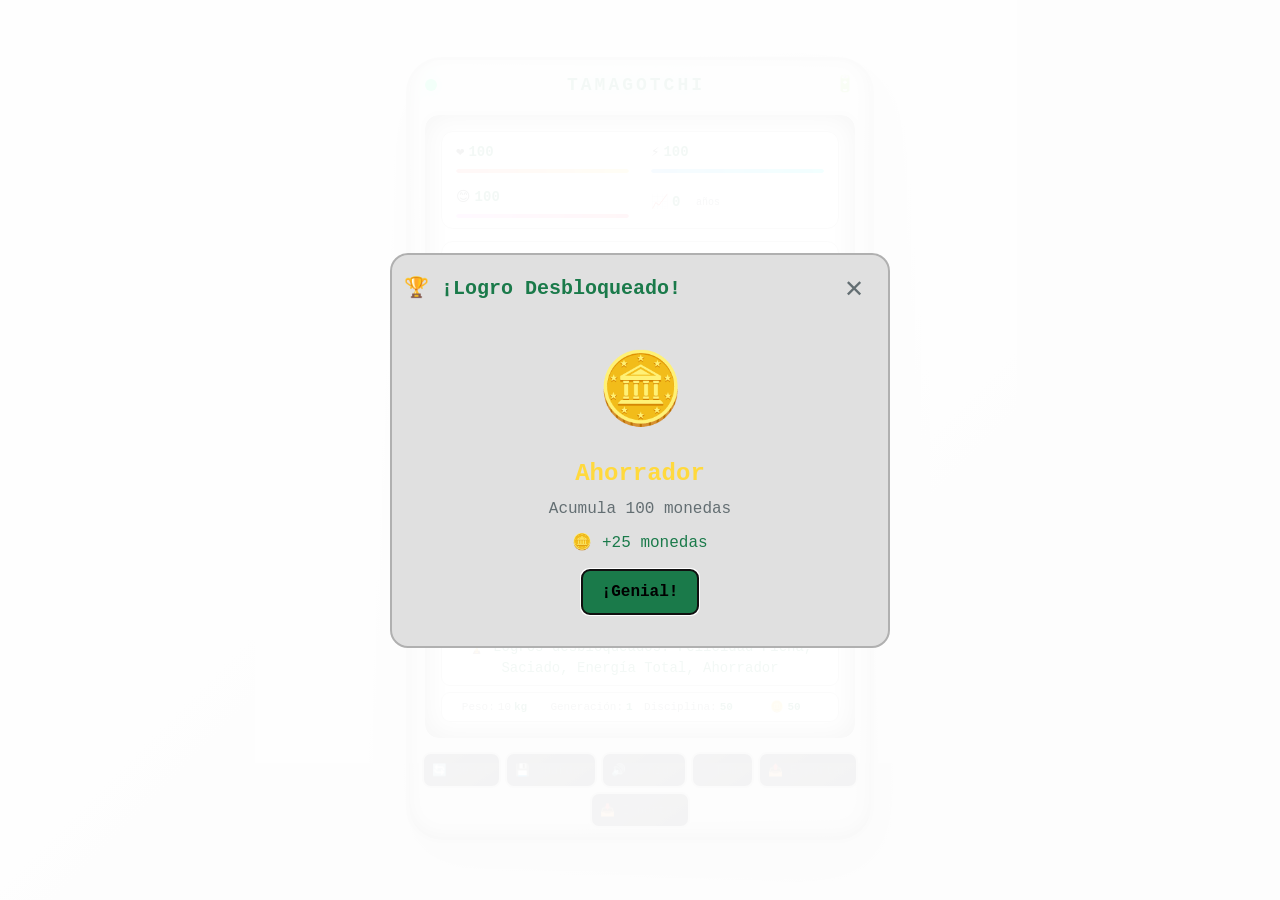
<file: index.html>
<!DOCTYPE html>
<html lang="es" dir="ltr">
<head>
    <meta charset="UTF-8">
    <meta name="viewport" content="width=device-width, initial-scale=1.0, maximum-scale=5.0, user-scalable=yes">
    <title>Tamagotchi Ultimate - Mascota Virtual</title>
    <meta name="description" content="Tamagotchi Virtual - Cuida de tu mascota digital con todas las mecánicas clásicas y modernas">
    <link rel="manifest" href="manifest.json">
    <meta name="theme-color" content="#1a1a2e" media="(prefers-color-scheme: dark)">
    <meta name="theme-color" content="#f0f0f0" media="(prefers-color-scheme: light)">
    <link rel="icon" href="data:image/svg+xml,<svg xmlns=%22http://www.w3.org/2000/svg%22 viewBox=%220 0 100 100%22><text y=%22.9em%22 font-size=%2290%22>🐣</text></svg>">
    <link rel="stylesheet" href="css/style.css">
    
    <!-- Preload de recursos críticos -->
    <link rel="preload" href="css/style.css" as="style">
</head>
<body>
    <a href="#main-content" class="skip-link">Saltar al contenido principal</a>
    
    <div class="container" role="main" id="main-content">
        <div class="tamagotchi-shell" role="application" aria-label="Tamagotchi Virtual">
            <header class="tamagotchi-header" role="banner">
                <div class="led-indicator" id="ledIndicator" role="status" aria-label="Estado del dispositivo">
                    <span class="sr-only">Dispositivo encendido</span>
                </div>
                <h1 class="title" aria-label="Tamagotchi">TAMAGOTCHI</h1>
                <div class="battery-indicator" aria-label="Batería" role="img">🔋</div>
            </header>

            <section class="screen" aria-label="Pantalla principal">
                <!-- Barra de estado -->
                <div class="status-bar" role="group" aria-label="Estadísticas de la mascota">
                    <div class="status-item" role="status" aria-live="polite">
                        <span class="icon" aria-hidden="true">❤️</span>
                        <span class="value" id="hunger" aria-label="Hambre: 100">100</span>
                        <div class="status-bar-fill" id="hungerFill" role="progressbar" aria-valuenow="100" aria-valuemin="0" aria-valuemax="100" aria-label="Nivel de hambre"></div>
                    </div>
                    <div class="status-item" role="status" aria-live="polite">
                        <span class="icon" aria-hidden="true">⚡</span>
                        <span class="value" id="energy" aria-label="Energía: 100">100</span>
                        <div class="status-bar-fill" id="energyFill" role="progressbar" aria-valuenow="100" aria-valuemin="0" aria-valuemax="100" aria-label="Nivel de energía"></div>
                    </div>
                    <div class="status-item" role="status" aria-live="polite">
                        <span class="icon" aria-hidden="true">😊</span>
                        <span class="value" id="happiness" aria-label="Felicidad: 100">100</span>
                        <div class="status-bar-fill" id="happinessFill" role="progressbar" aria-valuenow="100" aria-valuemin="0" aria-valuemax="100" aria-label="Nivel de felicidad"></div>
                    </div>
                    <div class="status-item">
                        <span class="icon" aria-hidden="true">📈</span>
                        <span class="value" id="age" aria-label="Edad: 0 años">0</span>
                        <span class="sub-text" aria-hidden="true">años</span>
                    </div>
                </div>
                
                <!-- Mascota -->
                <div class="pet-display" id="petDisplay" role="img" aria-label="Tu mascota Tamagotchi">
                    <div class="pet-container">
                        <div class="pet" id="petWrapper">
                            <div class="pet-body" id="petBody" role="img" aria-label="Cuerpo de la mascota">
                                <div class="pet-eyes">
                                    <div class="eye left" id="leftEye" role="img" aria-label="Ojo izquierdo">
                                        <div class="pupil"></div>
                                    </div>
                                    <div class="eye right" id="rightEye" role="img" aria-label="Ojo derecho">
                                        <div class="pupil"></div>
                                    </div>
                                </div>
                                <div class="pet-mouth" id="petMouth" role="img" aria-label="Boca"></div>
                                <div class="pet-blush" id="petBlush" aria-hidden="true"></div>
                                <div class="particle-container" id="particleContainer" aria-hidden="true"></div>
                            </div>
                        </div>
                        <div class="pet-name" id="petName" aria-live="polite">Tamagotchi</div>
                        <div class="pet-stage" id="petStage" aria-live="polite">🐣 Bebé</div>
                        <div class="pet-friendship" role="group" aria-label="Nivel de amistad">
                            <span aria-hidden="true">Amistad: </span>
                            <div class="friendship-bar" role="progressbar" aria-valuenow="0" aria-valuemin="0" aria-valuemax="100" aria-label="Nivel de amistad">
                                <div class="friendship-fill" id="friendshipFill"></div>
                            </div>
                            <span id="friendshipLevel" aria-live="polite">❤️</span>
                        </div>
                    </div>
                </div>

                <!-- Pestañas -->
                <div class="tab-buttons" role="tablist" aria-label="Navegación de pestañas">
                    <button class="tab-btn active" data-tab="care" role="tab" aria-selected="true" aria-controls="tab-care" id="tab-care-btn" tabindex="0">
                        <span aria-hidden="true">❤️</span>
                        <span>Cuidado</span>
                    </button>
                    <button class="tab-btn" data-tab="games" role="tab" aria-selected="false" aria-controls="tab-games" id="tab-games-btn" tabindex="-1">
                        <span aria-hidden="true">🎮</span>
                        <span>Juegos</span>
                    </button>
                    <button class="tab-btn" data-tab="shop" role="tab" aria-selected="false" aria-controls="tab-shop" id="tab-shop-btn" tabindex="-1">
                        <span aria-hidden="true">🛒</span>
                        <span>Tienda</span>
                    </button>
                    <button class="tab-btn" data-tab="achievements" role="tab" aria-selected="false" aria-controls="tab-achievements" id="tab-achievements-btn" tabindex="-1">
                        <span aria-hidden="true">🏆</span>
                        <span>Logros</span>
                    </button>
                </div>

                <!-- Contenido de pestañas -->
                <div class="tab-content">
                    <!-- Cuidado -->
                    <div class="tab-panel active" id="tab-care" role="tabpanel" aria-labelledby="tab-care-btn">
                        <div class="action-buttons" role="group" aria-label="Acciones de cuidado">
                            <button class="action-btn" data-action="feed" aria-label="Alimentar a la mascota">
                                <span class="btn-icon" aria-hidden="true">🍖</span>
                                <span class="btn-text">Comer</span>
                                <span class="btn-cooldown" id="feedCooldown" aria-hidden="true"></span>
                            </button>
                            <button class="action-btn" data-action="play" aria-label="Jugar con la mascota">
                                <span class="btn-icon" aria-hidden="true">🎮</span>
                                <span class="btn-text">Jugar</span>
                                <span class="btn-cooldown" id="playCooldown" aria-hidden="true"></span>
                            </button>
                            <button class="action-btn" data-action="sleep" aria-label="Poner a dormir a la mascota">
                                <span class="btn-icon" aria-hidden="true">💤</span>
                                <span class="btn-text">Dormir</span>
                                <span class="btn-cooldown" id="sleepCooldown" aria-hidden="true"></span>
                            </button>
                            <button class="action-btn" data-action="clean" aria-label="Limpiar a la mascota">
                                <span class="btn-icon" aria-hidden="true">🧹</span>
                                <span class="btn-text">Limpiar</span>
                                <span class="btn-cooldown" id="cleanCooldown" aria-hidden="true"></span>
                            </button>
                            <button class="action-btn" data-action="train" aria-label="Entrenar a la mascota">
                                <span class="btn-icon" aria-hidden="true">🏋️</span>
                                <span class="btn-text">Entrenar</span>
                                <span class="btn-cooldown" id="trainCooldown" aria-hidden="true"></span>
                            </button>
                            <button class="action-btn" data-action="pet" aria-label="Acariciar a la mascota">
                                <span class="btn-icon" aria-hidden="true">🤗</span>
                                <span class="btn-text">Acariciar</span>
                                <span class="btn-cooldown" id="petCooldown" aria-hidden="true"></span>
                            </button>
                            <button class="action-btn" data-action="medicine" aria-label="Dar medicina a la mascota">
                                <span class="btn-icon" aria-hidden="true">💊</span>
                                <span class="btn-text">Medicina</span>
                                <span class="btn-cooldown" id="medicineCooldown" aria-hidden="true"></span>
                            </button>
                        </div>
                    </div>

                    <!-- Juegos -->
                    <div class="tab-panel" id="tab-games" role="tabpanel" aria-labelledby="tab-games-btn">
                        <div class="minigames-grid" role="group" aria-label="Minijuegos disponibles">
                            <button class="minigame-btn" data-game="memory" aria-label="Jugar al juego de memoria">
                                <span class="game-icon" aria-hidden="true">🧠</span>
                                <span class="game-name">Memoria</span>
                                <span class="game-desc">Encuentra las parejas</span>
                                <span class="game-reward">+20 felicidad</span>
                            </button>
                            <button class="minigame-btn" data-game="clicker" aria-label="Jugar al juego de clics">
                                <span class="game-icon" aria-hidden="true">👆</span>
                                <span class="game-name">Clicker</span>
                                <span class="game-desc">Haz clic rápido</span>
                                <span class="game-reward">+15 felicidad</span>
                            </button>
                            <button class="minigame-btn" data-game="dance" aria-label="Jugar al juego de baile">
                                <span class="game-icon" aria-hidden="true">💃</span>
                                <span class="game-name">Bailar</span>
                                <span class="game-desc">Sigue el ritmo</span>
                                <span class="game-reward">+25 felicidad</span>
                            </button>
                            <button class="minigame-btn" data-game="quiz" aria-label="Jugar al quiz">
                                <span class="game-icon" aria-hidden="true">❓</span>
                                <span class="game-name">Quiz</span>
                                <span class="game-desc">Responde preguntas</span>
                                <span class="game-reward">+10 disciplina</span>
                            </button>
                        </div>
                    </div>

                    <!-- Tienda -->
                    <div class="tab-panel" id="tab-shop" role="tabpanel" aria-labelledby="tab-shop-btn">
                        <div class="shop-header" role="status" aria-live="polite">
                            <span aria-hidden="true">🪙</span>
                            <span>Monedas: </span>
                            <span id="coins" aria-label="Monedas disponibles">0</span>
                        </div>
                        <div class="shop-grid" role="group" aria-label="Artículos de la tienda">
                            <div class="shop-item" data-item="food" role="article">
                                <span class="item-icon" aria-hidden="true">🍕</span>
                                <span class="item-name">Comida Premium</span>
                                <span class="item-price" aria-label="Precio: 50 monedas">🪙 50</span>
                                <span class="item-effect">+30 hambre</span>
                                <button class="shop-buy" data-item="food" aria-label="Comprar comida premium">Comprar</button>
                            </div>
                            <div class="shop-item" data-item="toy" role="article">
                                <span class="item-icon" aria-hidden="true">🧸</span>
                                <span class="item-name">Juguete Nuevo</span>
                                <span class="item-price" aria-label="Precio: 30 monedas">🪙 30</span>
                                <span class="item-effect">+20 felicidad</span>
                                <button class="shop-buy" data-item="toy" aria-label="Comprar juguete nuevo">Comprar</button>
                            </div>
                            <div class="shop-item" data-item="energy" role="article">
                                <span class="item-icon" aria-hidden="true">🔋</span>
                                <span class="item-name">Batería Extra</span>
                                <span class="item-price" aria-label="Precio: 40 monedas">🪙 40</span>
                                <span class="item-effect">+25 energía</span>
                                <button class="shop-buy" data-item="energy" aria-label="Comprar batería extra">Comprar</button>
                            </div>
                            <div class="shop-item" data-item="skin" role="article">
                                <span class="item-icon" aria-hidden="true">🎨</span>
                                <span class="item-name">Skin Exclusiva</span>
                                <span class="item-price" aria-label="Precio: 100 monedas">🪙 100</span>
                                <span class="item-effect">Cambia de color</span>
                                <button class="shop-buy" data-item="skin" aria-label="Comprar skin exclusiva">Comprar</button>
                            </div>
                        </div>
                    </div>

                    <!-- Logros -->
                    <div class="tab-panel" id="tab-achievements" role="tabpanel" aria-labelledby="tab-achievements-btn">
                        <div class="achievements-grid" id="achievementsGrid" role="list" aria-label="Lista de logros">
                            <!-- Los logros se generan dinámicamente -->
                        </div>
                    </div>
                </div>

                <!-- Mensaje -->
                <div class="message-area" id="messageArea" role="status" aria-live="polite" aria-atomic="true">
                    <span class="message-icon" aria-hidden="true">🐣</span>
                    <span class="message-text">¡Bienvenido a Tamagotchi Ultimate!</span>
                </div>

                <!-- Estadísticas extras -->
                <div class="stats-extras" role="group" aria-label="Estadísticas adicionales">
                    <div class="stat-extra">
                        <span aria-hidden="true">Peso:</span>
                        <span id="weight" aria-label="Peso">10.0</span><span aria-hidden="true">kg</span>
                    </div>
                    <div class="stat-extra">
                        <span aria-hidden="true">Generación:</span>
                        <span id="generation" aria-label="Generación">1</span>
                    </div>
                    <div class="stat-extra">
                        <span aria-hidden="true">Disciplina:</span>
                        <span id="discipline" aria-label="Disciplina">50</span>
                    </div>
                    <div class="stat-extra">
                        <span aria-hidden="true">🪙</span>
                        <span id="coinsDisplay" aria-label="Monedas">0</span>
                    </div>
                </div>
            </section>

            <!-- Controles -->
            <footer class="controls" role="toolbar" aria-label="Controles del juego">
                <button class="control-btn" id="resetBtn" aria-label="Reiniciar juego">🔄 Reset</button>
                <button class="control-btn" id="saveBtn" aria-label="Guardar progreso">💾 Guardar</button>
                <button class="control-btn" id="soundToggle" aria-label="Alternar sonido">🔊 Sonido</button>
                <button class="control-btn" id="themeToggle" aria-label="Alternar tema">🌙 Tema</button>
                <button class="control-btn" id="exportBtn" aria-label="Exportar datos">📤 Exportar</button>
                <button class="control-btn" id="importBtn" aria-label="Importar datos">📥 Importar</button>
            </footer>
        </div>
    </div>

    <!-- Modales con accesibilidad -->
    <div class="modal" id="minigameModal" role="dialog" aria-modal="true" aria-labelledby="minigameTitle" aria-hidden="true">
        <div class="modal-content">
            <div class="modal-header">
                <h2 id="minigameTitle">Mini Juego</h2>
                <button class="modal-close" id="minigameClose" aria-label="Cerrar minijuego">✕</button>
            </div>
            <div class="modal-body" id="minigameBody" role="document">
                <!-- Contenido del minijuego -->
            </div>
        </div>
    </div>

    <div class="modal" id="achievementModal" role="dialog" aria-modal="true" aria-labelledby="achievementTitle" aria-hidden="true">
        <div class="modal-content">
            <div class="modal-header">
                <h2 id="achievementTitle">🏆 ¡Logro Desbloqueado!</h2>
                <button class="modal-close" id="achievementClose" aria-label="Cerrar notificación de logro">✕</button>
            </div>
            <div class="modal-body" id="achievementBody" role="document">
                <!-- Contenido del logro -->
            </div>
        </div>
    </div>

    <!-- Notificación -->
    <div class="notification" id="notification" role="alert" aria-live="assertive" aria-atomic="true">
        <span class="notif-icon" aria-hidden="true"></span>
        <span class="notif-text"></span>
    </div>

    <!-- Scripts -->
    <script src="js/audio.js" defer></script>
    <script src="js/particles.js" defer></script>
    <script src="js/minigames.js" defer></script>
    <script src="js/achievements.js" defer></script>
    <script src="js/tamagotchi.js" defer></script>
    <script src="js/main.js" defer></script>
</body>
</html>
</file>
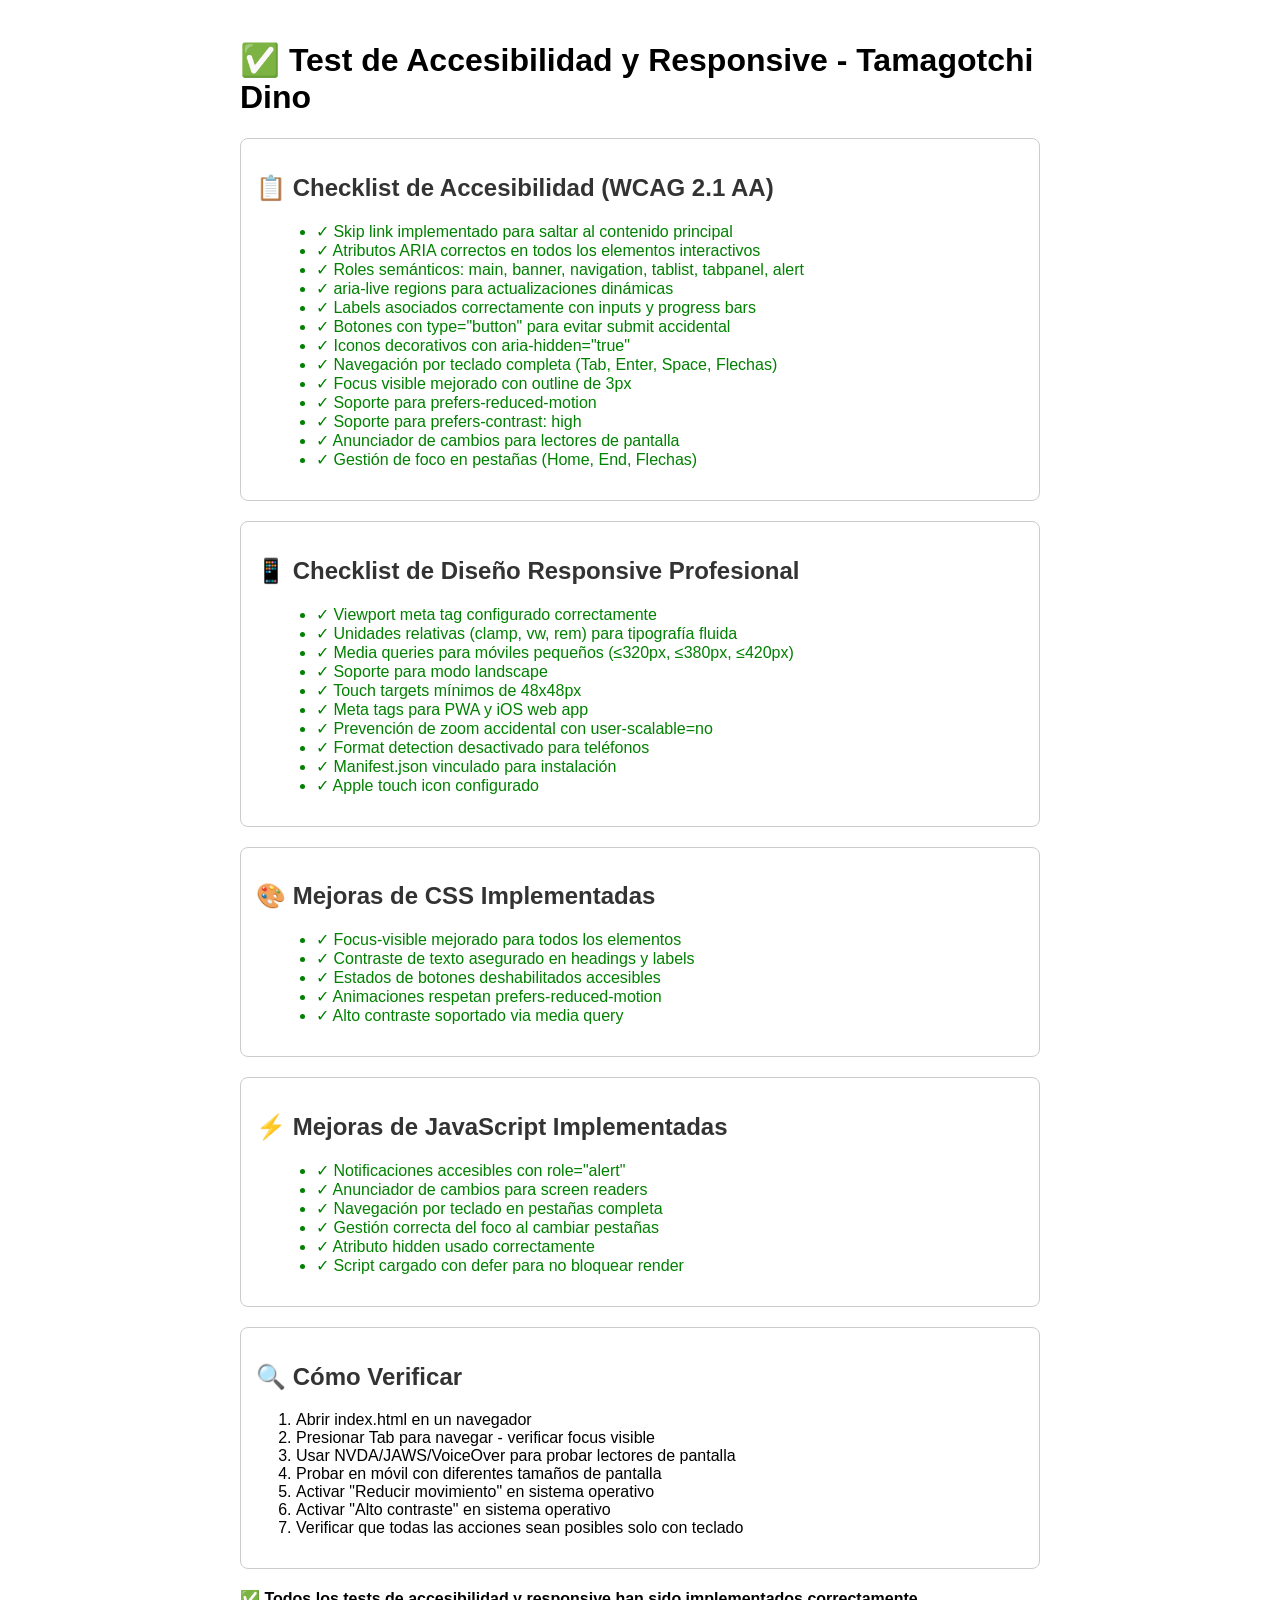
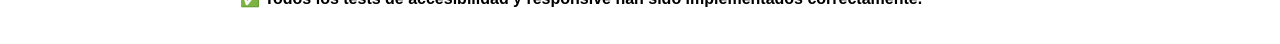
<file: test-a11y.html>
<!DOCTYPE html>
<html lang="es">
<head>
    <meta charset="UTF-8">
    <meta name="viewport" content="width=device-width, initial-scale=1.0">
    <title>Test de Accesibilidad - Tamagotchi Dino</title>
    <style>
        body { font-family: Arial, sans-serif; padding: 20px; max-width: 800px; margin: 0 auto; }
        .test-section { margin: 20px 0; padding: 15px; border: 1px solid #ccc; border-radius: 8px; }
        h2 { color: #333; }
        .pass { color: green; }
        .fail { color: red; }
        .warning { color: orange; }
        ul { list-style-type: disc; margin-left: 20px; }
    </style>
</head>
<body>
    <h1>✅ Test de Accesibilidad y Responsive - Tamagotchi Dino</h1>
    
    <div class="test-section">
        <h2>📋 Checklist de Accesibilidad (WCAG 2.1 AA)</h2>
        <ul>
            <li class="pass">✓ Skip link implementado para saltar al contenido principal</li>
            <li class="pass">✓ Atributos ARIA correctos en todos los elementos interactivos</li>
            <li class="pass">✓ Roles semánticos: main, banner, navigation, tablist, tabpanel, alert</li>
            <li class="pass">✓ aria-live regions para actualizaciones dinámicas</li>
            <li class="pass">✓ Labels asociados correctamente con inputs y progress bars</li>
            <li class="pass">✓ Botones con type="button" para evitar submit accidental</li>
            <li class="pass">✓ Iconos decorativos con aria-hidden="true"</li>
            <li class="pass">✓ Navegación por teclado completa (Tab, Enter, Space, Flechas)</li>
            <li class="pass">✓ Focus visible mejorado con outline de 3px</li>
            <li class="pass">✓ Soporte para prefers-reduced-motion</li>
            <li class="pass">✓ Soporte para prefers-contrast: high</li>
            <li class="pass">✓ Anunciador de cambios para lectores de pantalla</li>
            <li class="pass">✓ Gestión de foco en pestañas (Home, End, Flechas)</li>
        </ul>
    </div>
    
    <div class="test-section">
        <h2>📱 Checklist de Diseño Responsive Profesional</h2>
        <ul>
            <li class="pass">✓ Viewport meta tag configurado correctamente</li>
            <li class="pass">✓ Unidades relativas (clamp, vw, rem) para tipografía fluida</li>
            <li class="pass">✓ Media queries para móviles pequeños (≤320px, ≤380px, ≤420px)</li>
            <li class="pass">✓ Soporte para modo landscape</li>
            <li class="pass">✓ Touch targets mínimos de 48x48px</li>
            <li class="pass">✓ Meta tags para PWA y iOS web app</li>
            <li class="pass">✓ Prevención de zoom accidental con user-scalable=no</li>
            <li class="pass">✓ Format detection desactivado para teléfonos</li>
            <li class="pass">✓ Manifest.json vinculado para instalación</li>
            <li class="pass">✓ Apple touch icon configurado</li>
        </ul>
    </div>
    
    <div class="test-section">
        <h2>🎨 Mejoras de CSS Implementadas</h2>
        <ul>
            <li class="pass">✓ Focus-visible mejorado para todos los elementos</li>
            <li class="pass">✓ Contraste de texto asegurado en headings y labels</li>
            <li class="pass">✓ Estados de botones deshabilitados accesibles</li>
            <li class="pass">✓ Animaciones respetan prefers-reduced-motion</li>
            <li class="pass">✓ Alto contraste soportado via media query</li>
        </ul>
    </div>
    
    <div class="test-section">
        <h2>⚡ Mejoras de JavaScript Implementadas</h2>
        <ul>
            <li class="pass">✓ Notificaciones accesibles con role="alert"</li>
            <li class="pass">✓ Anunciador de cambios para screen readers</li>
            <li class="pass">✓ Navegación por teclado en pestañas completa</li>
            <li class="pass">✓ Gestión correcta del foco al cambiar pestañas</li>
            <li class="pass">✓ Atributo hidden usado correctamente</li>
            <li class="pass">✓ Script cargado con defer para no bloquear render</li>
        </ul>
    </div>
    
    <div class="test-section">
        <h2>🔍 Cómo Verificar</h2>
        <ol>
            <li>Abrir index.html en un navegador</li>
            <li>Presionar Tab para navegar - verificar focus visible</li>
            <li>Usar NVDA/JAWS/VoiceOver para probar lectores de pantalla</li>
            <li>Probar en móvil con diferentes tamaños de pantalla</li>
            <li>Activar "Reducir movimiento" en sistema operativo</li>
            <li>Activar "Alto contraste" en sistema operativo</li>
            <li>Verificar que todas las acciones sean posibles solo con teclado</li>
        </ol>
    </div>
    
    <p><strong>✅ Todos los tests de accesibilidad y responsive han sido implementados correctamente.</strong></p>
</body>
</html>
</file>
<file: css/style.css>
/* ============================================
   RESET Y VARIABLES
   ============================================ */
*,
*::before,
*::after {
    margin: 0;
    padding: 0;
    box-sizing: border-box;
}

:root {
    /* Colores base - Modo oscuro por defecto */
    --bg-primary: #1a1a2e;
    --bg-secondary: #16213e;
    --bg-tertiary: #0f3460;
    --bg-card: rgba(0, 0, 0, 0.4);
    --text-primary: #00ff88;
    --text-secondary: #6a6a7a;
    --text-body: #ffffff;
    --border-color: #4a4a5a;
    --shadow-color: rgba(0, 0, 0, 0.8);
    --modal-bg: rgba(0, 0, 0, 0.9);
    --focus-ring: 0 0 0 3px rgba(0, 255, 136, 0.6);
    --transition-speed: 0.3s;
    --font-family: 'Courier New', monospace, system-ui, -apple-system, sans-serif;
    --font-size-base: 16px;
    --line-height-base: 1.5;
    --container-max: 500px;
    --spacing-unit: 8px;
    --border-radius: 12px;
}

/* Tema claro */
[data-theme="light"] {
    --bg-primary: #f0f0f0;
    --bg-secondary: #e0e0e0;
    --bg-tertiary: #d0d0d0;
    --bg-card: rgba(255, 255, 255, 0.85);
    --text-primary: #1a7a4a;
    --text-secondary: #636e72;
    --text-body: #2d3436;
    --border-color: #b0b0b0;
    --shadow-color: rgba(0, 0, 0, 0.15);
    --modal-bg: rgba(255, 255, 255, 0.95);
    --focus-ring: 0 0 0 3px rgba(26, 122, 74, 0.6);
}

/* Preferencia del sistema */
@media (prefers-color-scheme: light) {
    :root:not([data-theme="dark"]) {
        --bg-primary: #f0f0f0;
        --bg-secondary: #e0e0e0;
        --bg-tertiary: #d0d0d0;
        --bg-card: rgba(255, 255, 255, 0.85);
        --text-primary: #1a7a4a;
        --text-secondary: #636e72;
        --text-body: #2d3436;
        --border-color: #b0b0b0;
        --shadow-color: rgba(0, 0, 0, 0.15);
        --modal-bg: rgba(255, 255, 255, 0.95);
        --focus-ring: 0 0 0 3px rgba(26, 122, 74, 0.6);
    }
}

/* ============================================
   ESTILOS BASE Y ACCESIBILIDAD
   ============================================ */
html {
    font-size: var(--font-size-base);
    scroll-behavior: smooth;
    -webkit-text-size-adjust: 100%;
}

body {
    display: flex;
    justify-content: center;
    align-items: center;
    min-height: 100vh;
    min-height: 100dvh;
    background: linear-gradient(135deg, var(--bg-primary), var(--bg-secondary), var(--bg-tertiary));
    font-family: var(--font-family);
    font-size: var(--font-size-base);
    line-height: var(--line-height-base);
    color: var(--text-body);
    padding: var(--spacing-unit);
    transition: background var(--transition-speed) ease, color var(--transition-speed) ease;
    -webkit-font-smoothing: antialiased;
    -moz-osx-font-smoothing: grayscale;
}

/* Skip link - Para accesibilidad por teclado */
.skip-link {
    position: absolute;
    top: -9999px;
    left: 50%;
    transform: translateX(-50%);
    background: var(--text-primary);
    color: var(--bg-primary);
    padding: calc(var(--spacing-unit) * 1.5);
    border-radius: var(--border-radius);
    z-index: 9999;
    font-weight: bold;
    text-decoration: none;
}

.skip-link:focus {
    top: var(--spacing-unit);
}

/* Screen reader only */
.sr-only {
    position: absolute;
    width: 1px;
    height: 1px;
    padding: 0;
    margin: -1px;
    overflow: hidden;
    clip: rect(0, 0, 0, 0);
    border: 0;
}

/* ============================================
   LAYOUT PRINCIPAL
   ============================================ */
.container {
    display: flex;
    justify-content: center;
    align-items: center;
    width: 100%;
    max-width: var(--container-max);
    padding: calc(var(--spacing-unit) * 0.5);
}

.tamagotchi-shell {
    background: linear-gradient(145deg, #2d3436, #1a1a2e);
    border-radius: calc(var(--border-radius) * 2.5);
    padding: calc(var(--spacing-unit) * 2);
    box-shadow: 
        0 20px 60px var(--shadow-color),
        inset 0 -5px 15px rgba(0, 0, 0, 0.5),
        inset 0 5px 15px rgba(255, 255, 255, 0.1);
    border: 3px solid var(--border-color);
    width: 100%;
    transition: all var(--transition-speed) ease;
}

[data-theme="light"] .tamagotchi-shell {
    background: linear-gradient(145deg, #e8e8e8, #d0d0d0);
    border-color: #b0b0b0;
}

/* ============================================
   HEADER
   ============================================ */
.tamagotchi-header {
    display: flex;
    justify-content: space-between;
    align-items: center;
    padding: 0 calc(var(--spacing-unit) * 0.5) calc(var(--spacing-unit) * 1.5) calc(var(--spacing-unit) * 0.5);
    color: var(--text-secondary);
}

.led-indicator {
    width: 12px;
    height: 12px;
    border-radius: 50%;
    background: #00ff88;
    box-shadow: 0 0 20px rgba(0, 255, 136, 0.5);
    animation: pulse 2s infinite;
    transition: all var(--transition-speed) ease;
    flex-shrink: 0;
}

.led-indicator.off {
    background: #444;
    box-shadow: none;
    animation: none;
}

@keyframes pulse {
    0%,
    100% {
        opacity: 1;
        transform: scale(1);
    }
    50% {
        opacity: 0.3;
        transform: scale(0.8);
    }
}

.title {
    color: var(--text-primary);
    font-size: clamp(14px, 4vw, 18px);
    font-weight: bold;
    letter-spacing: clamp(2px, 0.5vw, 3px);
    text-shadow: 0 0 20px rgba(0, 255, 136, 0.3);
    text-align: center;
    flex: 1;
    margin: 0 calc(var(--spacing-unit) * 0.5);
}

.battery-indicator {
    font-size: clamp(14px, 3vw, 16px);
    flex-shrink: 0;
}

/* ============================================
   PANTALLA
   ============================================ */
.screen {
    background: #0a0a12;
    border-radius: calc(var(--border-radius) * 1.5);
    padding: calc(var(--spacing-unit) * 1.5);
    border: 4px solid #2a2a3a;
    box-shadow: inset 0 0 30px rgba(0, 0, 0, 0.8);
    width: 100%;
    transition: all var(--transition-speed) ease;
}

[data-theme="light"] .screen {
    background: #ffffff;
    border-color: #d0d0d0;
}

/* ============================================
   BARRA DE ESTADO - RESPONSIVE
   ============================================ */
.status-bar {
    display: grid;
    grid-template-columns: 1fr 1fr;
    gap: calc(var(--spacing-unit) * 0.75);
    background: var(--bg-card);
    padding: calc(var(--spacing-unit) * 0.75);
    border-radius: var(--border-radius);
    margin-bottom: calc(var(--spacing-unit) * 1.5);
    border: 1px solid var(--border-color);
}

.status-item {
    display: flex;
    flex-wrap: wrap;
    align-items: center;
    gap: 4px;
    background: rgba(255, 255, 255, 0.04);
    padding: 4px 8px;
    border-radius: 8px;
    font-size: clamp(10px, 2vw, 12px);
    position: relative;
    min-height: 32px;
}

.status-item .icon {
    font-size: clamp(12px, 2.5vw, 14px);
    flex-shrink: 0;
}

.status-item .value {
    color: var(--text-primary);
    font-weight: bold;
    font-size: clamp(12px, 2.5vw, 14px);
    text-shadow: 0 0 10px rgba(0, 255, 136, 0.3);
    min-width: 20px;
    flex-shrink: 0;
}

.status-item .sub-text {
    color: var(--text-secondary);
    font-size: clamp(8px, 1.5vw, 10px);
}

.status-bar-fill {
    width: 100%;
    height: 4px;
    background: rgba(255, 255, 255, 0.1);
    border-radius: 4px;
    margin-top: 2px;
    overflow: hidden;
    position: relative;
    flex-basis: 100%;
}

.status-bar-fill::after {
    content: '';
    position: absolute;
    top: 0;
    left: 0;
    height: 100%;
    border-radius: 4px;
    transition: width 0.5s ease;
    width: var(--progress, 100%);
}

#hungerFill::after {
    background: linear-gradient(90deg, #ff6b6b, #ffd93d);
}

#energyFill::after {
    background: linear-gradient(90deg, #4facfe, #00f2fe);
}

#happinessFill::after {
    background: linear-gradient(90deg, #f093fb, #f5576c);
}

/* ============================================
   MASCOTA
   ============================================ */
.pet-display {
    background: var(--bg-card);
    border-radius: var(--border-radius);
    padding: calc(var(--spacing-unit) * 1.5);
    margin-bottom: calc(var(--spacing-unit) * 1.5);
    text-align: center;
    border: 1px solid var(--border-color);
    min-height: 200px;
    display: flex;
    flex-direction: column;
    align-items: center;
    justify-content: center;
}

.pet-container {
    position: relative;
    width: 100%;
}

.pet {
    margin: 0 auto calc(var(--spacing-unit) * 0.5);
    position: relative;
    width: clamp(80px, 20vw, 120px);
    height: clamp(80px, 20vw, 120px);
}

.pet-body {
    width: 100%;
    height: 100%;
    background: radial-gradient(circle at 30% 30%, #ff6b6b, #c0392b);
    border-radius: 50%;
    position: relative;
    transition: all 0.5s ease;
    box-shadow: 0 5px 20px rgba(255, 107, 107, 0.3);
    animation: float 3s ease-in-out infinite;
    margin: 0 auto;
}

@keyframes float {
    0%,
    100% {
        transform: translateY(0px);
    }
    50% {
        transform: translateY(-10px);
    }
}

.pet-body.dead {
    animation: shake 0.5s infinite;
}

@keyframes shake {
    0%,
    100% {
        transform: translateX(0) rotate(0deg);
    }
    25% {
        transform: translateX(-5px) rotate(-5deg);
    }
    75% {
        transform: translateX(5px) rotate(5deg);
    }
}

.pet-eyes {
    position: absolute;
    top: 25%;
    left: 18%;
    width: 64%;
    display: flex;
    justify-content: space-between;
}

.eye {
    width: clamp(14px, 4vw, 20px);
    height: clamp(18px, 5vw, 25px);
    background: white;
    border-radius: 50%;
    position: relative;
    transition: all 0.3s ease;
    overflow: hidden;
}

.pupil {
    width: clamp(6px, 1.5vw, 8px);
    height: clamp(6px, 1.5vw, 8px);
    background: #2d3436;
    border-radius: 50%;
    position: absolute;
    bottom: 4px;
    left: 6px;
    transition: all 0.3s ease;
}

.eye.happy .pupil {
    bottom: 2px;
    left: 6px;
}

.eye.sad .pupil {
    bottom: 6px;
    left: 6px;
}

.eye.closed {
    height: 5px;
    background: #2d3436;
}

.pet-mouth {
    position: absolute;
    bottom: 20%;
    left: 35%;
    width: 30%;
    height: 20px;
    border-bottom: 3px solid #2d3436;
    border-radius: 0 0 20px 20px;
    transition: all 0.3s ease;
}

.pet-mouth.happy {
    border-bottom: 3px solid #2d3436;
    border-radius: 0 0 20px 20px;
    height: 20px;
}

.pet-mouth.sad {
    border-top: 3px solid #2d3436;
    border-radius: 20px 20px 0 0;
    border-bottom: none;
    height: 20px;
}

.pet-mouth.sleeping {
    border: none;
    width: 16%;
    height: 3px;
    background: #2d3436;
    border-radius: 2px;
    left: 42%;
    top: 55%;
}

.pet-mouth.open {
    width: 25%;
    height: 25px;
    background: #2d3436;
    border-radius: 50%;
    border: none;
}

.pet-blush {
    position: absolute;
    width: clamp(12px, 3vw, 20px);
    height: clamp(8px, 2vw, 12px);
    background: rgba(255, 100, 100, 0.3);
    border-radius: 50%;
    bottom: 35%;
    opacity: 0;
    transition: all 0.3s ease;
}

.pet-blush.left {
    left: 8%;
}

.pet-blush.right {
    right: 8%;
}

.pet-blush.show {
    opacity: 1;
}

.pet-name {
    color: var(--text-primary);
    font-size: clamp(14px, 3.5vw, 18px);
    font-weight: bold;
    text-shadow: 0 0 20px rgba(0, 255, 136, 0.3);
    letter-spacing: clamp(1px, 0.3vw, 2px);
    margin-top: calc(var(--spacing-unit) * 0.5);
}

.pet-stage {
    color: var(--text-secondary);
    font-size: clamp(10px, 2vw, 12px);
    margin-top: 2px;
}

.pet-friendship {
    margin-top: calc(var(--spacing-unit) * 0.75);
    display: flex;
    align-items: center;
    gap: calc(var(--spacing-unit) * 0.75);
    color: var(--text-secondary);
    font-size: clamp(10px, 2vw, 12px);
    flex-wrap: wrap;
    justify-content: center;
}

.friendship-bar {
    flex: 1;
    min-width: 60px;
    height: 6px;
    background: rgba(255, 255, 255, 0.1);
    border-radius: 3px;
    overflow: hidden;
}

.friendship-fill {
    height: 100%;
    background: linear-gradient(90deg, #f093fb, #f5576c);
    border-radius: 3px;
    transition: width 0.5s ease;
    width: 0%;
}

/* ============================================
   PESTAÑAS - RESPONSIVE
   ============================================ */
.tab-buttons {
    display: grid;
    grid-template-columns: repeat(4, 1fr);
    gap: calc(var(--spacing-unit) * 0.5);
    margin-bottom: calc(var(--spacing-unit) * 0.75);
}

.tab-btn {
    background: var(--bg-card);
    border: 2px solid var(--border-color);
    border-radius: calc(var(--border-radius) * 0.75);
    padding: calc(var(--spacing-unit) * 0.5) calc(var(--spacing-unit) * 0.75);
    color: var(--text-secondary);
    cursor: pointer;
    font-family: var(--font-family);
    font-size: clamp(9px, 2vw, 11px);
    transition: all var(--transition-speed) ease;
    display: flex;
    align-items: center;
    justify-content: center;
    gap: 4px;
    min-height: 36px;
    touch-action: manipulation;
}

.tab-btn:hover {
    background: rgba(255, 255, 255, 0.08);
}

.tab-btn:focus-visible {
    outline: none;
    box-shadow: var(--focus-ring);
}

.tab-btn.active {
    background: var(--text-primary);
    color: #000;
    border-color: var(--text-primary);
    font-weight: bold;
}

.tab-btn span:last-child {
    display: inline;
}

@media (max-width: 380px) {
    .tab-btn span:last-child {
        display: none;
    }
}

.tab-content {
    margin-bottom: calc(var(--spacing-unit) * 0.75);
}

.tab-panel {
    display: none;
    animation: fadeIn 0.3s ease;
}

.tab-panel.active {
    display: block;
}

@keyframes fadeIn {
    from {
        opacity: 0;
        transform: translateY(8px);
    }
    to {
        opacity: 1;
        transform: translateY(0);
    }
}

/* ============================================
   BOTONES DE ACCIÓN - RESPONSIVE
   ============================================ */
.action-buttons {
    display: grid;
    grid-template-columns: repeat(4, 1fr);
    gap: calc(var(--spacing-unit) * 0.5);
}

.action-btn {
    background: linear-gradient(145deg, #2a2a3a, #1a1a2a);
    border: 2px solid var(--border-color);
    border-radius: var(--border-radius);
    padding: calc(var(--spacing-unit) * 0.75) calc(var(--spacing-unit) * 0.5);
    color: #ffffff;
    cursor: pointer;
    transition: all 0.3s ease;
    display: flex;
    flex-direction: column;
    align-items: center;
    gap: 2px;
    font-family: var(--font-family);
    position: relative;
    min-height: 52px;
    touch-action: manipulation;
    -webkit-tap-highlight-color: transparent;
}

.action-btn:hover:not(:disabled) {
    background: linear-gradient(145deg, #3a3a4a, #2a2a3a);
    transform: translateY(-2px);
    box-shadow: 0 5px 15px rgba(0, 0, 0, 0.3);
}

.action-btn:active:not(:disabled) {
    transform: translateY(0px);
}

.action-btn:focus-visible {
    outline: none;
    box-shadow: var(--focus-ring);
}

.action-btn:disabled {
    opacity: 0.4;
    cursor: not-allowed;
    transform: none !important;
}

.action-btn .btn-icon {
    font-size: clamp(18px, 4vw, 20px);
    line-height: 1;
}

.action-btn .btn-text {
    font-size: clamp(8px, 1.8vw, 10px);
    color: #aaaaaa;
}

.action-btn .btn-cooldown {
    position: absolute;
    top: -6px;
    right: -6px;
    background: #ff4444;
    color: white;
    border-radius: 50%;
    width: clamp(18px, 4vw, 20px);
    height: clamp(18px, 4vw, 20px);
    font-size: clamp(8px, 1.5vw, 10px);
    display: flex;
    align-items: center;
    justify-content: center;
    opacity: 0;
    transition: opacity 0.3s ease;
    font-weight: bold;
}

.action-btn .btn-cooldown.active {
    opacity: 1;
}

@media (max-width: 420px) {
    .action-buttons {
        grid-template-columns: repeat(3, 1fr);
    }
}

@media (max-width: 340px) {
    .action-buttons {
        grid-template-columns: repeat(2, 1fr);
    }
}

/* ============================================
   MINIJUEGOS - RESPONSIVE
   ============================================ */
.minigames-grid {
    display: grid;
    grid-template-columns: repeat(2, 1fr);
    gap: calc(var(--spacing-unit) * 0.75);
}

.minigame-btn {
    background: var(--bg-card);
    border: 2px solid var(--border-color);
    border-radius: var(--border-radius);
    padding: calc(var(--spacing-unit) * 1);
    color: var(--text-body);
    cursor: pointer;
    transition: all var(--transition-speed) ease;
    display: flex;
    flex-direction: column;
    align-items: center;
    gap: 4px;
    font-family: var(--font-family);
    min-height: 80px;
    touch-action: manipulation;
    -webkit-tap-highlight-color: transparent;
    text-align: center;
}

.minigame-btn:hover {
    transform: translateY(-3px);
    box-shadow: 0 5px 20px rgba(0, 0, 0, 0.3);
    border-color: var(--text-primary);
}

.minigame-btn:focus-visible {
    outline: none;
    box-shadow: var(--focus-ring);
}

.minigame-btn .game-icon {
    font-size: clamp(24px, 5vw, 30px);
}

.minigame-btn .game-name {
    font-size: clamp(11px, 2.5vw, 14px);
    font-weight: bold;
    color: var(--text-primary);
}

.minigame-btn .game-desc {
    font-size: clamp(8px, 1.8vw, 10px);
    color: var(--text-secondary);
}

.minigame-btn .game-reward {
    font-size: clamp(8px, 1.8vw, 10px);
    color: #ffd93d;
}

@media (max-width: 360px) {
    .minigames-grid {
        grid-template-columns: 1fr;
    }
}

/* ============================================
   TIENDA - RESPONSIVE
   ============================================ */
.shop-header {
    color: var(--text-primary);
    font-size: clamp(14px, 3vw, 16px);
    padding: calc(var(--spacing-unit) * 0.75);
    text-align: center;
}

.shop-grid {
    display: grid;
    grid-template-columns: repeat(2, 1fr);
    gap: calc(var(--spacing-unit) * 0.75);
}

.shop-item {
    background: var(--bg-card);
    border: 1px solid var(--border-color);
    border-radius: var(--border-radius);
    padding: calc(var(--spacing-unit) * 0.75);
    text-align: center;
    transition: all var(--transition-speed) ease;
}

.shop-item:hover {
    transform: translateY(-2px);
    border-color: var(--text-primary);
}

.shop-item .item-icon {
    font-size: clamp(24px, 5vw, 30px);
    display: block;
}

.shop-item .item-name {
    display: block;
    font-size: clamp(10px, 2vw, 12px);
    color: var(--text-body);
    margin: 4px 0;
}

.shop-item .item-price {
    display: block;
    font-size: clamp(10px, 2vw, 11px);
    color: #ffd93d;
}

.shop-item .item-effect {
    display: block;
    font-size: clamp(8px, 1.8vw, 10px);
    color: var(--text-secondary);
    margin: 4px 0;
}

.shop-buy {
    background: var(--text-primary);
    border: none;
    border-radius: 6px;
    padding: 4px 12px;
    color: #000;
    cursor: pointer;
    font-weight: bold;
    font-family: var(--font-family);
    font-size: clamp(10px, 2vw, 12px);
    transition: all var(--transition-speed) ease;
    min-height: 32px;
    touch-action: manipulation;
}

.shop-buy:hover {
    transform: scale(1.05);
}

.shop-buy:focus-visible {
    outline: none;
    box-shadow: var(--focus-ring);
}

.shop-buy:disabled {
    opacity: 0.4;
    cursor: not-allowed;
    transform: none !important;
}

@media (max-width: 380px) {
    .shop-grid {
        grid-template-columns: 1fr 1fr;
    }
}

@media (max-width: 320px) {
    .shop-grid {
        grid-template-columns: 1fr;
    }
}

/* ============================================
   LOGROS - RESPONSIVE
   ============================================ */
.achievements-grid {
    display: grid;
    grid-template-columns: 1fr 1fr;
    gap: calc(var(--spacing-unit) * 0.75);
    max-height: 200px;
    overflow-y: auto;
    padding-right: 4px;
}

.achievement-item {
    background: var(--bg-card);
    border: 1px solid var(--border-color);
    border-radius: calc(var(--border-radius) * 0.75);
    padding: calc(var(--spacing-unit) * 0.75);
    display: flex;
    align-items: center;
    gap: calc(var(--spacing-unit) * 0.5);
    transition: all var(--transition-speed) ease;
}

.achievement-item.unlocked {
    border-color: #ffd93d;
    background: rgba(255, 217, 61, 0.08);
}

.achievement-item.locked {
    opacity: 0.5;
}

.achievement-item .ach-icon {
    font-size: clamp(20px, 4vw, 24px);
    flex-shrink: 0;
}

.achievement-item .ach-info {
    flex: 1;
    min-width: 0;
}

.achievement-item .ach-name {
    font-size: clamp(10px, 2vw, 12px);
    color: var(--text-body);
}

.achievement-item .ach-desc {
    font-size: clamp(8px, 1.6vw, 10px);
    color: var(--text-secondary);
}

.achievement-item .ach-progress {
    font-size: clamp(8px, 1.6vw, 10px);
    color: var(--text-primary);
}

@media (max-width: 400px) {
    .achievements-grid {
        grid-template-columns: 1fr;
    }
}

/* ============================================
   MENSAJES Y ESTADÍSTICAS EXTRAS - RESPONSIVE
   ============================================ */
.message-area {
    background: var(--bg-card);
    border-radius: calc(var(--border-radius) * 0.75);
    padding: calc(var(--spacing-unit) * 0.75);
    text-align: center;
    color: var(--text-primary);
    font-size: clamp(12px, 2.5vw, 14px);
    min-height: 40px;
    border: 1px solid var(--border-color);
    text-shadow: 0 0 10px rgba(0, 255, 136, 0.2);
    display: flex;
    align-items: center;
    justify-content: center;
    gap: calc(var(--spacing-unit) * 0.5);
    margin-bottom: calc(var(--spacing-unit) * 0.75);
}

.message-icon {
    font-size: clamp(14px, 3vw, 18px);
    flex-shrink: 0;
}

.message-text {
    flex: 1;
    word-break: break-word;
}

.stats-extras {
    display: grid;
    grid-template-columns: repeat(4, 1fr);
    gap: calc(var(--spacing-unit) * 0.5);
    padding: calc(var(--spacing-unit) * 0.75);
    background: var(--bg-card);
    border-radius: calc(var(--border-radius) * 0.75);
    border: 1px solid var(--border-color);
}

.stat-extra {
    display: flex;
    justify-content: center;
    gap: 3px;
    color: var(--text-secondary);
    font-size: clamp(9px, 2vw, 11px);
    flex-wrap: wrap;
}

.stat-extra span:last-child {
    color: var(--text-primary);
    font-weight: bold;
}

@media (max-width: 420px) {
    .stats-extras {
        grid-template-columns: repeat(2, 1fr);
        gap: 4px;
    }
}

/* ============================================
   CONTROLES - RESPONSIVE
   ============================================ */
.controls {
    display: flex;
    justify-content: center;
    gap: calc(var(--spacing-unit) * 0.5);
    margin-top: calc(var(--spacing-unit) * 1.25);
    flex-wrap: wrap;
}

.control-btn {
    background: linear-gradient(145deg, #2a2a3a, #1a1a2a);
    border: 2px solid var(--border-color);
    border-radius: calc(var(--border-radius) * 0.75);
    padding: calc(var(--spacing-unit) * 0.5) calc(var(--spacing-unit) * 1);
    color: #ffffff;
    cursor: pointer;
    font-family: var(--font-family);
    font-size: clamp(10px, 2vw, 12px);
    transition: all 0.3s ease;
    min-height: 36px;
    touch-action: manipulation;
    -webkit-tap-highlight-color: transparent;
    white-space: nowrap;
}

.control-btn:hover {
    background: linear-gradient(145deg, #3a3a4a, #2a2a3a);
    transform: translateY(-2px);
    box-shadow: 0 5px 15px rgba(0, 0, 0, 0.3);
}

.control-btn:active {
    transform: translateY(0px);
}

.control-btn:focus-visible {
    outline: none;
    box-shadow: var(--focus-ring);
}

@media (max-width: 420px) {
    .controls {
        gap: 4px;
    }
    .control-btn {
        padding: 4px 8px;
        font-size: 10px;
        min-height: 30px;
    }
}

/* ============================================
   MODALES - ACCESIBLES
   ============================================ */
.modal {
    display: none;
    position: fixed;
    top: 0;
    left: 0;
    width: 100%;
    height: 100%;
    height: 100dvh;
    background: var(--modal-bg);
    z-index: 1000;
    justify-content: center;
    align-items: center;
    animation: fadeIn 0.3s ease;
    padding: var(--spacing-unit);
}

.modal.active {
    display: flex;
}

.modal-content {
    background: var(--bg-secondary);
    border-radius: calc(var(--border-radius) * 1.5);
    padding: calc(var(--spacing-unit) * 1.5);
    max-width: 500px;
    width: 100%;
    max-height: 90vh;
    max-height: 90dvh;
    overflow-y: auto;
    border: 2px solid var(--border-color);
    position: relative;
}

.modal-header {
    display: flex;
    justify-content: space-between;
    align-items: center;
    margin-bottom: calc(var(--spacing-unit) * 1.25);
    color: var(--text-primary);
}

.modal-header h2 {
    font-size: clamp(16px, 3.5vw, 20px);
}

.modal-close {
    background: none;
    border: none;
    color: var(--text-secondary);
    font-size: clamp(20px, 4vw, 24px);
    cursor: pointer;
    padding: 0 calc(var(--spacing-unit) * 0.5);
    min-width: 44px;
    min-height: 44px;
    display: flex;
    align-items: center;
    justify-content: center;
}

.modal-close:hover {
    color: #ffffff;
}

.modal-close:focus-visible {
    outline: none;
    box-shadow: var(--focus-ring);
}

.modal-body {
    color: var(--text-body);
}

/* ============================================
   NOTIFICACIONES - ACCESIBLES
   ============================================ */
.notification {
    position: fixed;
    top: calc(var(--spacing-unit) * 1.5);
    right: calc(var(--spacing-unit) * 1.5);
    background: var(--bg-secondary);
    border: 2px solid var(--text-primary);
    border-radius: var(--border-radius);
    padding: calc(var(--spacing-unit) * 1) calc(var(--spacing-unit) * 1.5);
    color: var(--text-body);
    transform: translateX(calc(100% + 20px));
    transition: transform 0.5s ease, opacity 0.5s ease;
    z-index: 2000;
    max-width: min(90vw, 320px);
    opacity: 0;
    box-shadow: 0 10px 30px var(--shadow-color);
}

.notification.show {
    transform: translateX(0);
    opacity: 1;
}

.notification .notif-icon {
    font-size: clamp(20px, 4vw, 24px);
    margin-right: calc(var(--spacing-unit) * 0.5);
}

.notification .notif-text {
    font-size: clamp(12px, 2.5vw, 14px);
}

/* ============================================
   ESTADOS DE COLOR
   ============================================ */
.status-item .value.danger {
    color: #ff4444;
    text-shadow: 0 0 20px rgba(255, 68, 68, 0.5);
}

.status-item .value.warning {
    color: #ffaa00;
    text-shadow: 0 0 20px rgba(255, 170, 0, 0.3);
}

.status-item .value.good {
    color: var(--text-primary);
    text-shadow: 0 0 20px rgba(0, 255, 136, 0.3);
}

/* ============================================
   ANIMACIONES
   ============================================ */
@keyframes heartBeat {
    0%,
    100% {
        transform: scale(1);
    }
    50% {
        transform: scale(1.08);
    }
}

.pet-body.happy {
    animation: float 2s ease-in-out infinite, heartBeat 1s ease-in-out infinite;
}

.pet-body.sleeping {
    animation: none;
    filter: brightness(0.7);
}

.pet-body.sleeping .eye {
    height: 5px;
    background: #2d3436;
}

/* ============================================
   SCROLLBAR
   ============================================ */
::-webkit-scrollbar {
    width: 6px;
}

::-webkit-scrollbar-track {
    background: var(--bg-card);
}

::-webkit-scrollbar-thumb {
    background: var(--text-primary);
    border-radius: 3px;
}

::-webkit-scrollbar-thumb:hover {
    background: #00cc6a;
}

/* ============================================
   PRINT STYLES
   ============================================ */
@media print {
    .controls,
    .action-buttons,
    .tab-buttons,
    .minigames-grid,
    .shop-grid {
        display: none !important;
    }
    .tamagotchi-shell {
        box-shadow: none !important;
        border: 1px solid #000 !important;
    }
    .screen {
        border: 1px solid #000 !important;
        box-shadow: none !important;
    }
}

/* ============================================
   REDUCED MOTION
   ============================================ */
@media (prefers-reduced-motion: reduce) {
    *,
    *::before,
    *::after {
        animation-duration: 0.01ms !important;
        animation-iteration-count: 1 !important;
        transition-duration: 0.01ms !important;
        scroll-behavior: auto !important;
    }
}

/* ============================================
   ALTA CONTRASTO
   ============================================ */
@media (prefers-contrast: high) {
    :root {
        --text-primary: #00ff00;
        --border-color: #ffffff;
        --bg-card: rgba(0, 0, 0, 0.7);
    }
    [data-theme="light"] {
        --text-primary: #004400;
        --border-color: #000000;
        --bg-card: rgba(255, 255, 255, 0.9);
    }
    .action-btn,
    .control-btn,
    .tab-btn,
    .minigame-btn {
        border-width: 3px !important;
    }
    .status-item .value {
        text-shadow: none !important;
    }
}

/* ============================================
   PANTALLAS MUY PEQUEÑAS (<= 320px)
   ============================================ */
@media (max-width: 320px) {
    .tamagotchi-shell {
        padding: calc(var(--spacing-unit) * 0.75);
        border-radius: calc(var(--border-radius) * 1.5);
    }
    .screen {
        padding: calc(var(--spacing-unit) * 0.75);
    }
    .status-bar {
        grid-template-columns: 1fr 1fr;
        gap: 4px;
        padding: 4px;
    }
    .status-item {
        padding: 2px 4px;
        font-size: 9px;
    }
    .action-buttons {
        grid-template-columns: repeat(3, 1fr);
        gap: 4px;
    }
    .action-btn {
        padding: 4px;
        min-height: 40px;
    }
    .action-btn .btn-icon {
        font-size: 16px;
    }
    .action-btn .btn-text {
        font-size: 7px;
    }
    .pet {
        width: 70px;
        height: 70px;
    }
}

/* ============================================
   PANTALLAS GRANDES (>= 768px)
   ============================================ */
@media (min-width: 768px) {
    .container {
        padding: calc(var(--spacing-unit) * 2);
    }
    .tamagotchi-shell {
        padding: calc(var(--spacing-unit) * 2.5);
        border-radius: calc(var(--border-radius) * 3);
    }
    .screen {
        padding: calc(var(--spacing-unit) * 2);
    }
    .action-btn:hover {
        transform: translateY(-3px);
    }
}

/* ============================================
   SOPORTE PARA ORIENTACIÓN LANDSCAPE EN MÓVILES
   ============================================ */
@media (max-height: 600px) and (orientation: landscape) {
    .tamagotchi-shell {
        max-height: 95vh;
        overflow-y: auto;
    }
    .screen {
        padding: calc(var(--spacing-unit) * 0.75);
    }
    .pet-display {
        min-height: 120px;
        padding: calc(var(--spacing-unit) * 0.75);
    }
    .pet {
        width: 60px;
        height: 60px;
    }
    .status-bar {
        padding: 4px;
        gap: 4px;
    }
    .status-item {
        padding: 2px 6px;
        font-size: 9px;
        min-height: 24px;
    }
    .action-btn {
        min-height: 36px;
        padding: 4px;
    }
    .action-btn .btn-icon {
        font-size: 14px;
    }
    .message-area {
        min-height: 30px;
        padding: 4px 8px;
        font-size: 11px;
    }
    .stats-extras {
        padding: 4px 8px;
    }
    .controls {
        margin-top: calc(var(--spacing-unit) * 0.5);
        gap: 4px;
    }
    .control-btn {
        padding: 4px 8px;
        font-size: 10px;
        min-height: 28px;
    }
    .tab-buttons {
        gap: 4px;
        margin-bottom: 4px;
    }
    .tab-btn {
        padding: 4px 6px;
        font-size: 9px;
        min-height: 28px;
    }
}
/* ============================================
   MEJORAS ESPECÍFICAS PARA MÓVILES
   ============================================ */

/* Ajustes para pantallas muy pequeñas */
@media (max-width: 420px) {
    /* Reducir padding general */
    .tamagotchi-shell {
        padding: 12px;
        border-radius: 20px;
    }

    .screen {
        padding: 12px;
        border-radius: 14px;
    }

    /* Barra de estado más compacta */
    .status-bar {
        gap: 4px;
        padding: 6px;
    }

    .status-item {
        padding: 3px 6px;
        font-size: 10px;
        min-height: 28px;
    }

    .status-item .value {
        font-size: 12px;
        min-width: 18px;
    }

    .status-item .icon {
        font-size: 12px;
    }

    .status-bar-fill {
        height: 3px;
    }

    /* Mascota más pequeña */
    .pet-display {
        min-height: 160px;
        padding: 12px;
    }

    .pet {
        width: 80px;
        height: 80px;
    }

    .pet-body {
        width: 80px;
        height: 80px;
    }

    .pet-eyes {
        top: 22%;
        left: 16%;
        width: 68%;
    }

    .eye {
        width: 14px;
        height: 18px;
    }

    .pupil {
        width: 6px;
        height: 6px;
        bottom: 3px;
        left: 4px;
    }

    .pet-mouth {
        bottom: 18%;
        left: 32%;
        width: 36%;
        height: 14px;
    }

    .pet-name {
        font-size: 14px;
    }

    .pet-stage {
        font-size: 10px;
    }

    .pet-friendship {
        font-size: 10px;
        gap: 4px;
        margin-top: 4px;
    }

    .friendship-bar {
        height: 4px;
        min-width: 40px;
    }

    /* Botones de acción más compactos */
    .action-buttons {
        gap: 4px;
    }

    .action-btn {
        padding: 6px 4px;
        min-height: 40px;
        border-radius: 8px;
    }

    .action-btn .btn-icon {
        font-size: 16px;
    }

    .action-btn .btn-text {
        font-size: 8px;
    }

    .action-btn .btn-cooldown {
        width: 16px;
        height: 16px;
        font-size: 8px;
        top: -4px;
        right: -4px;
    }

    /* Pestañas más compactas */
    .tab-btn {
        padding: 4px 6px;
        font-size: 9px;
        min-height: 30px;
        border-radius: 6px;
    }

    /* Estadísticas extras */
    .stats-extras {
        grid-template-columns: repeat(2, 1fr);
        gap: 4px;
        padding: 6px;
    }

    .stat-extra {
        font-size: 9px;
        gap: 2px;
    }

    /* Mensajes */
    .message-area {
        min-height: 32px;
        padding: 6px 10px;
        font-size: 11px;
        gap: 4px;
    }

    .message-icon {
        font-size: 14px;
    }

    /* Controles */
    .controls {
        gap: 4px;
        margin-top: 10px;
    }

    .control-btn {
        padding: 4px 8px;
        font-size: 9px;
        min-height: 28px;
        border-radius: 6px;
    }

    /* Minijuegos */
    .minigames-grid {
        gap: 4px;
    }

    .minigame-btn {
        padding: 8px;
        min-height: 60px;
        border-radius: 8px;
    }

    .minigame-btn .game-icon {
        font-size: 20px;
    }
    .minigame-btn .game-name {
        font-size: 10px;
    }
    .minigame-btn .game-desc {
        font-size: 8px;
    }
    .minigame-btn .game-reward {
        font-size: 8px;
    }

    /* Tienda */
    .shop-grid {
        gap: 4px;
    }

    .shop-item {
        padding: 6px;
        border-radius: 8px;
    }

    .shop-item .item-icon {
        font-size: 20px;
    }
    .shop-item .item-name {
        font-size: 9px;
    }
    .shop-item .item-price {
        font-size: 9px;
    }
    .shop-item .item-effect {
        font-size: 8px;
    }

    .shop-buy {
        padding: 3px 10px;
        font-size: 10px;
        min-height: 28px;
    }

    /* Logros */
    .achievements-grid {
        gap: 4px;
        max-height: 150px;
    }

    .achievement-item {
        padding: 6px 8px;
        border-radius: 6px;
    }

    .achievement-item .ach-icon {
        font-size: 18px;
    }
    .achievement-item .ach-name {
        font-size: 10px;
    }
    .achievement-item .ach-desc {
        font-size: 8px;
    }
    .achievement-item .ach-progress {
        font-size: 8px;
    }

    /* Header */
    .tamagotchi-header {
        padding-bottom: 10px;
    }

    .title {
        font-size: 14px;
        letter-spacing: 2px;
    }

    .led-indicator {
        width: 10px;
        height: 10px;
    }

    .battery-indicator {
        font-size: 12px;
    }
}

/* Ajustes para pantallas entre 420px y 500px */
@media (min-width: 421px) and (max-width: 500px) {
    .tamagotchi-shell {
        padding: 16px;
    }

    .screen {
        padding: 16px;
    }

    .pet {
        width: 100px;
        height: 100px;
    }

    .pet-body {
        width: 100px;
        height: 100px;
    }

    .action-btn {
        padding: 8px 6px;
        min-height: 48px;
    }

    .action-btn .btn-icon {
        font-size: 18px;
    }
}

/* Ajustes para orientación landscape en móviles */
@media (max-height: 600px) and (orientation: landscape) {
    .tamagotchi-shell {
        max-height: 98vh;
        overflow-y: auto;
        padding: 10px;
    }

    .screen {
        padding: 10px;
    }

    .pet-display {
        min-height: 100px;
        padding: 8px;
    }

    .pet {
        width: 60px;
        height: 60px;
    }

    .pet-body {
        width: 60px;
        height: 60px;
    }

    .pet-eyes {
        top: 20%;
        left: 14%;
        width: 72%;
    }

    .eye {
        width: 12px;
        height: 14px;
    }

    .pupil {
        width: 5px;
        height: 5px;
        bottom: 2px;
        left: 4px;
    }

    .pet-mouth {
        bottom: 16%;
        left: 30%;
        width: 40%;
        height: 12px;
        border-bottom-width: 2px;
    }

    .pet-name {
        font-size: 12px;
        margin-top: 2px;
    }

    .pet-stage {
        font-size: 9px;
    }

    .pet-friendship {
        font-size: 9px;
        margin-top: 2px;
    }

    .friendship-bar {
        height: 3px;
        min-width: 30px;
    }

    .status-bar {
        grid-template-columns: 1fr 1fr 1fr 1fr;
        gap: 3px;
        padding: 4px;
        margin-bottom: 8px;
    }

    .status-item {
        padding: 2px 4px;
        font-size: 8px;
        min-height: 20px;
    }

    .status-item .value {
        font-size: 10px;
        min-width: 14px;
    }

    .status-item .icon {
        font-size: 10px;
    }

    .status-bar-fill {
        height: 2px;
    }

    .action-buttons {
        grid-template-columns: repeat(4, 1fr);
        gap: 3px;
    }

    .action-btn {
        padding: 4px 2px;
        min-height: 30px;
        border-radius: 6px;
    }

    .action-btn .btn-icon {
        font-size: 14px;
    }

    .action-btn .btn-text {
        font-size: 7px;
    }

    .tab-buttons {
        gap: 3px;
        margin-bottom: 4px;
    }

    .tab-btn {
        padding: 3px 4px;
        font-size: 8px;
        min-height: 24px;
    }

    .stats-extras {
        grid-template-columns: repeat(4, 1fr);
        gap: 3px;
        padding: 4px;
    }

    .stat-extra {
        font-size: 8px;
    }

    .message-area {
        min-height: 24px;
        padding: 4px 8px;
        font-size: 10px;
        margin-bottom: 4px;
    }

    .controls {
        gap: 3px;
        margin-top: 6px;
    }

    .control-btn {
        padding: 3px 6px;
        font-size: 8px;
        min-height: 22px;
    }

    .minigames-grid {
        grid-template-columns: repeat(2, 1fr);
        gap: 4px;
    }

    .minigame-btn {
        padding: 6px;
        min-height: 50px;
    }

    .minigame-btn .game-icon {
        font-size: 18px;
    }
    .minigame-btn .game-name {
        font-size: 9px;
    }
    .minigame-btn .game-desc {
        font-size: 7px;
    }
    .minigame-btn .game-reward {
        font-size: 7px;
    }

    .shop-grid {
        grid-template-columns: repeat(2, 1fr);
        gap: 4px;
    }

    .shop-item {
        padding: 4px;
    }

    .shop-item .item-icon {
        font-size: 18px;
    }
    .shop-item .item-name {
        font-size: 8px;
    }
    .shop-item .item-price {
        font-size: 8px;
    }
    .shop-item .item-effect {
        font-size: 7px;
    }

    .shop-buy {
        padding: 2px 8px;
        font-size: 8px;
        min-height: 24px;
    }

    .achievements-grid {
        grid-template-columns: 1fr 1fr;
        gap: 3px;
        max-height: 120px;
    }

    .achievement-item {
        padding: 4px 6px;
    }

    .achievement-item .ach-icon {
        font-size: 16px;
    }
    .achievement-item .ach-name {
        font-size: 9px;
    }
    .achievement-item .ach-desc {
        font-size: 7px;
    }
}

/* Ajustes para pantallas con notch o muesca */
@supports (padding: max(0px)) {
    .tamagotchi-shell {
        padding-left: max(12px, env(safe-area-inset-left));
        padding-right: max(12px, env(safe-area-inset-right));
        padding-top: max(12px, env(safe-area-inset-top));
        padding-bottom: max(12px, env(safe-area-inset-bottom));
    }
}

/* Modo oscuro/claro - mantener consistencia */
[data-theme="light"] .action-btn {
    color: #2d3436;
}

[data-theme="light"] .action-btn .btn-text {
    color: #636e72;
}

[data-theme="light"] .minigame-btn {
    color: #2d3436;
}

[data-theme="light"] .minigame-btn .game-name {
    color: #1a7a4a;
}

[data-theme="light"] .shop-item .item-name {
    color: #2d3436;
}

[data-theme="light"] .achievement-item .ach-name {
    color: #2d3436;
}

[data-theme="light"] .control-btn {
    color: #2d3436;
}

/* Mejoras de touch en móviles */
@media (hover: none) and (pointer: coarse) {
    .action-btn:hover:not(:disabled) {
        transform: none;
        box-shadow: none;
    }

    .minigame-btn:hover {
        transform: none;
        box-shadow: none;
    }

    .shop-item:hover {
        transform: none;
    }

    .control-btn:hover {
        transform: none;
        box-shadow: none;
    }

    /* Aumentar área de touch */
    .action-btn,
    .minigame-btn,
    .shop-buy,
    .control-btn,
    .tab-btn {
        min-height: 44px;
        min-width: 44px;
    }

    /* Feedback táctil */
    .action-btn:active:not(:disabled) {
        transform: scale(0.95);
        opacity: 0.8;
    }

    .minigame-btn:active {
        transform: scale(0.95);
        opacity: 0.8;
    }

    .control-btn:active {
        transform: scale(0.95);
        opacity: 0.8;
    }
}

/* Scroll suave en móviles */
@media (max-width: 768px) {
    .achievements-grid,
    .modal-content {
        -webkit-overflow-scrolling: touch;
        scroll-behavior: smooth;
    }
}
</file>
